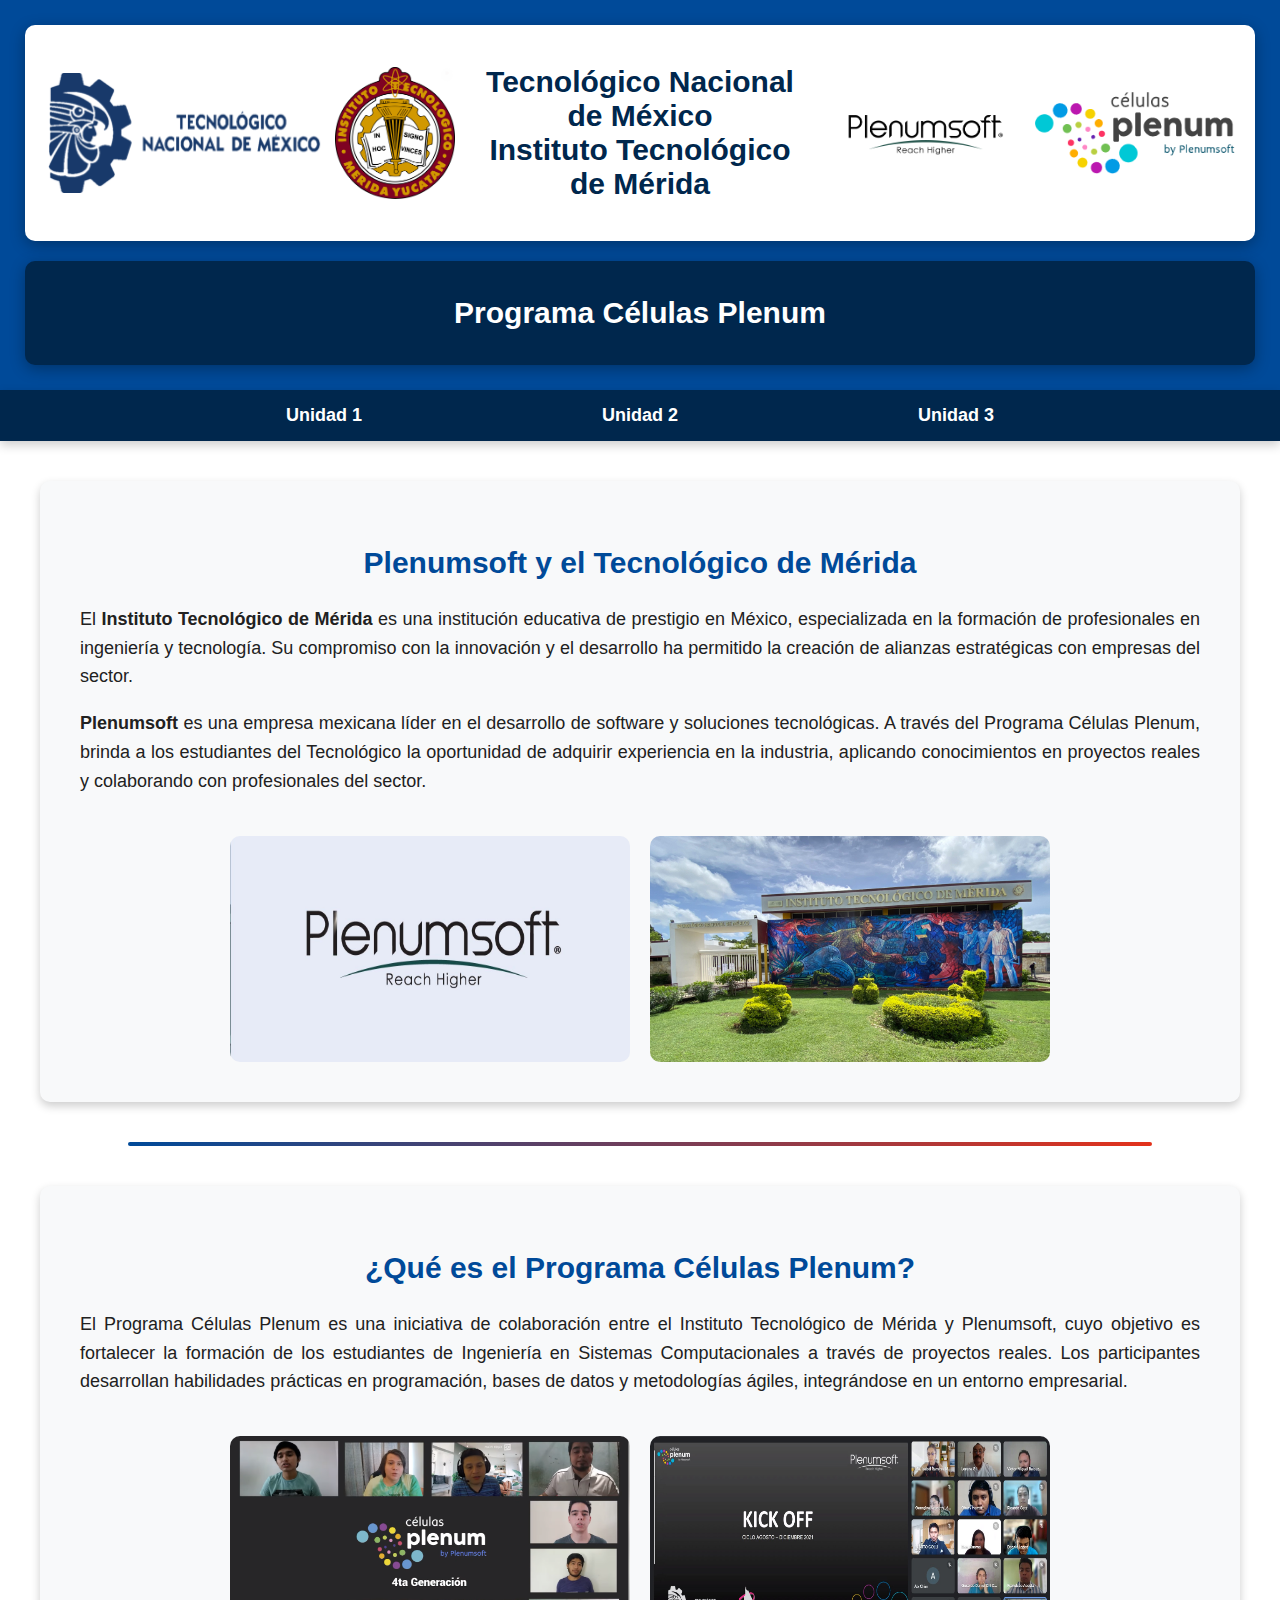
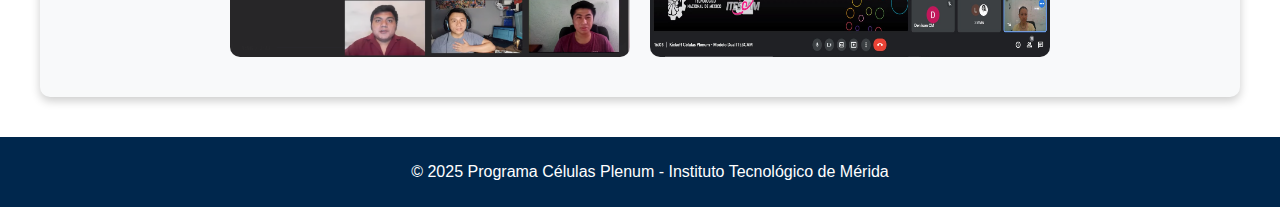
<file: index.html>
<!DOCTYPE html>
<html lang="es">
<head>
    <meta charset="UTF-8">
    <meta name="viewport" content="width=device-width, initial-scale=1.0">
    <link rel="stylesheet" href="css/index-style.css">
    <title>Programa Células Plenum</title>
    <meta name="description" content="Esta es una pégina de la practica del tema 3.2">
</head>

<body>
    <!-- Encabezado con logos -->
    <header id="main-header">
  
        <section class="logos-container">

            <div class="logo-group">
                <img src="imagenes/Logo_TecNm.png" alt="TecNM Logo" width="280">
                <img src="imagenes/Logo_del_Instituto_Tecnológico_de_Mérida.svg.png" alt="Logo TecMérida" width="120">
            </div>

            <h1>Tecnológico Nacional de México <br> Instituto Tecnológico de Mérida</h1>
        
            <div class="logo-group">
                <img src="imagenes/PLENUMSOFT.png" alt="Plenumsoft Logo" width="200">
                <img src="imagenes/CelulasPlenum_Negro.png" alt="Células Plenum Logo" width="200">
            </div>
        </section>

        
        <section class="program-title">
            <h2 id="tittle-celulas">Programa Células Plenum</h2>
        </section>
    </header>


    <!-- Menú de Navegación -->
    <nav id="main-nav">
        <ul class="nav-menu">
            <li><a href="html/unidad1.html">Unidad 1</a></li>
            <li><a href="html/unidad2.html">Unidad 2</a></li>
            <li><a href="html/unidad3.html">Unidad 3</a></li>
        </ul>
    </nav>

    <!-- Sección de Relación entre Plenum y el Tecnológico -->
    <section class="info-section">
        <h2>Plenumsoft y el Tecnológico de Mérida</h2>
        <p>
            El <strong>Instituto Tecnológico de Mérida</strong> es una institución educativa de prestigio en México, especializada en 
            la formación de profesionales en ingeniería y tecnología. Su compromiso con la innovación y el desarrollo ha permitido la 
            creación de alianzas estratégicas con empresas del sector.
        </p>
        <p>
            <strong>Plenumsoft</strong> es una empresa mexicana líder en el desarrollo de software y soluciones tecnológicas. A través del 
            Programa Células Plenum, brinda a los estudiantes del Tecnológico la oportunidad de adquirir experiencia en la industria, 
            aplicando conocimientos en proyectos reales y colaborando con profesionales del sector.
        </p>
        
        <div class="image-container">
            <img src="imagenes/plenumsoft-reach.jpg" alt="Plenumsoft Logo" class="info-image">
            <img src="imagenes/tecnologico.jpg" alt="Tecnológico" class="info-image">
        </div>
    </section>

    <hr>

    <!-- Sección de Bienvenida -->
    <section class="info-section">
        <h2>¿Qué es el Programa Células Plenum?</h2>
        <p>
            El Programa Células Plenum es una iniciativa de colaboración entre el Instituto Tecnológico de Mérida y Plenumsoft, 
            cuyo objetivo es fortalecer la formación de los estudiantes de Ingeniería en Sistemas Computacionales a través de proyectos reales. 
            Los participantes desarrollan habilidades prácticas en programación, bases de datos y metodologías ágiles, 
            integrándose en un entorno empresarial.
        </p>

        <div class="image-container">
            <img src="imagenes/reunion-plenum.png" alt="Plenum Reunión" class="info-image">
            <img src="imagenes/reunion2-plenum.jpg" alt="Plenum Reunión" class="info-image">
        </div>
    </section>

    <!-- Pie de Página -->
    <footer>
        <p>&copy; 2025 Programa Células Plenum - Instituto Tecnológico de Mérida</p>
    </footer>
</body>
</html>
</file>
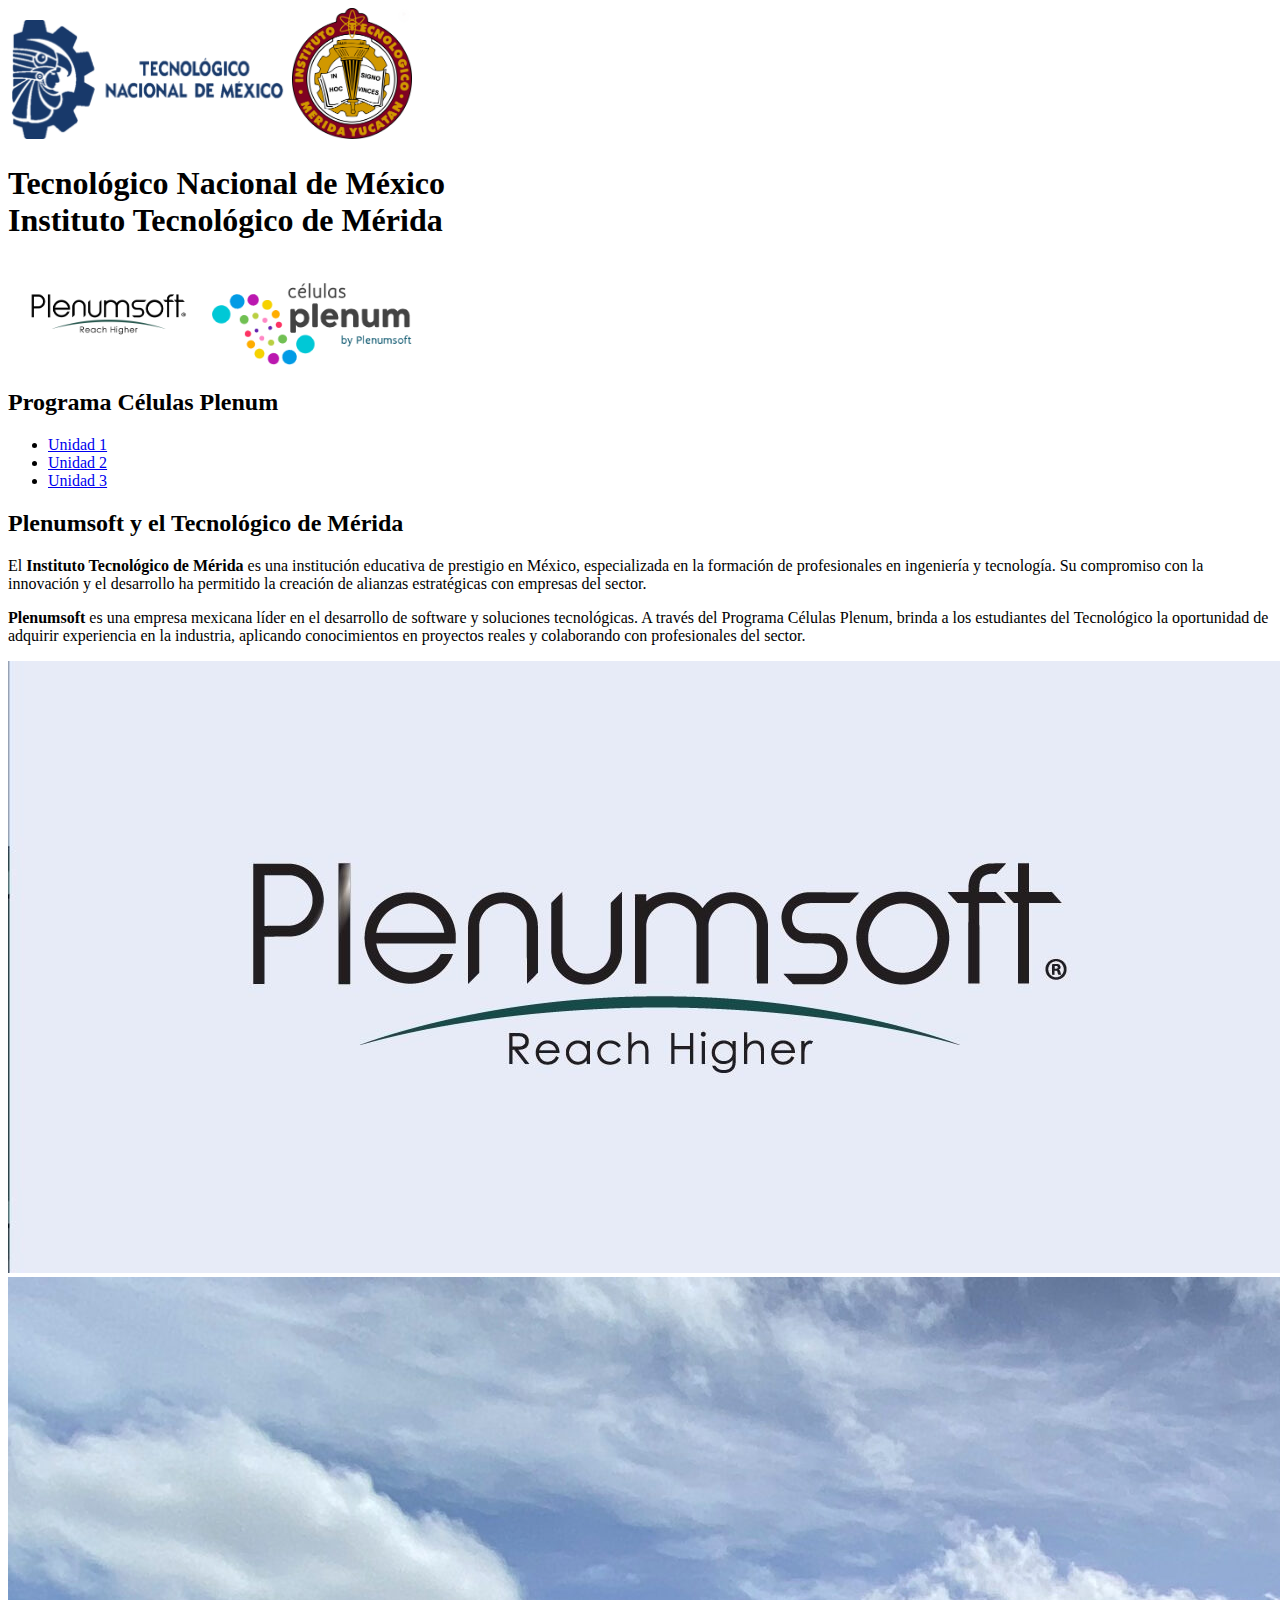
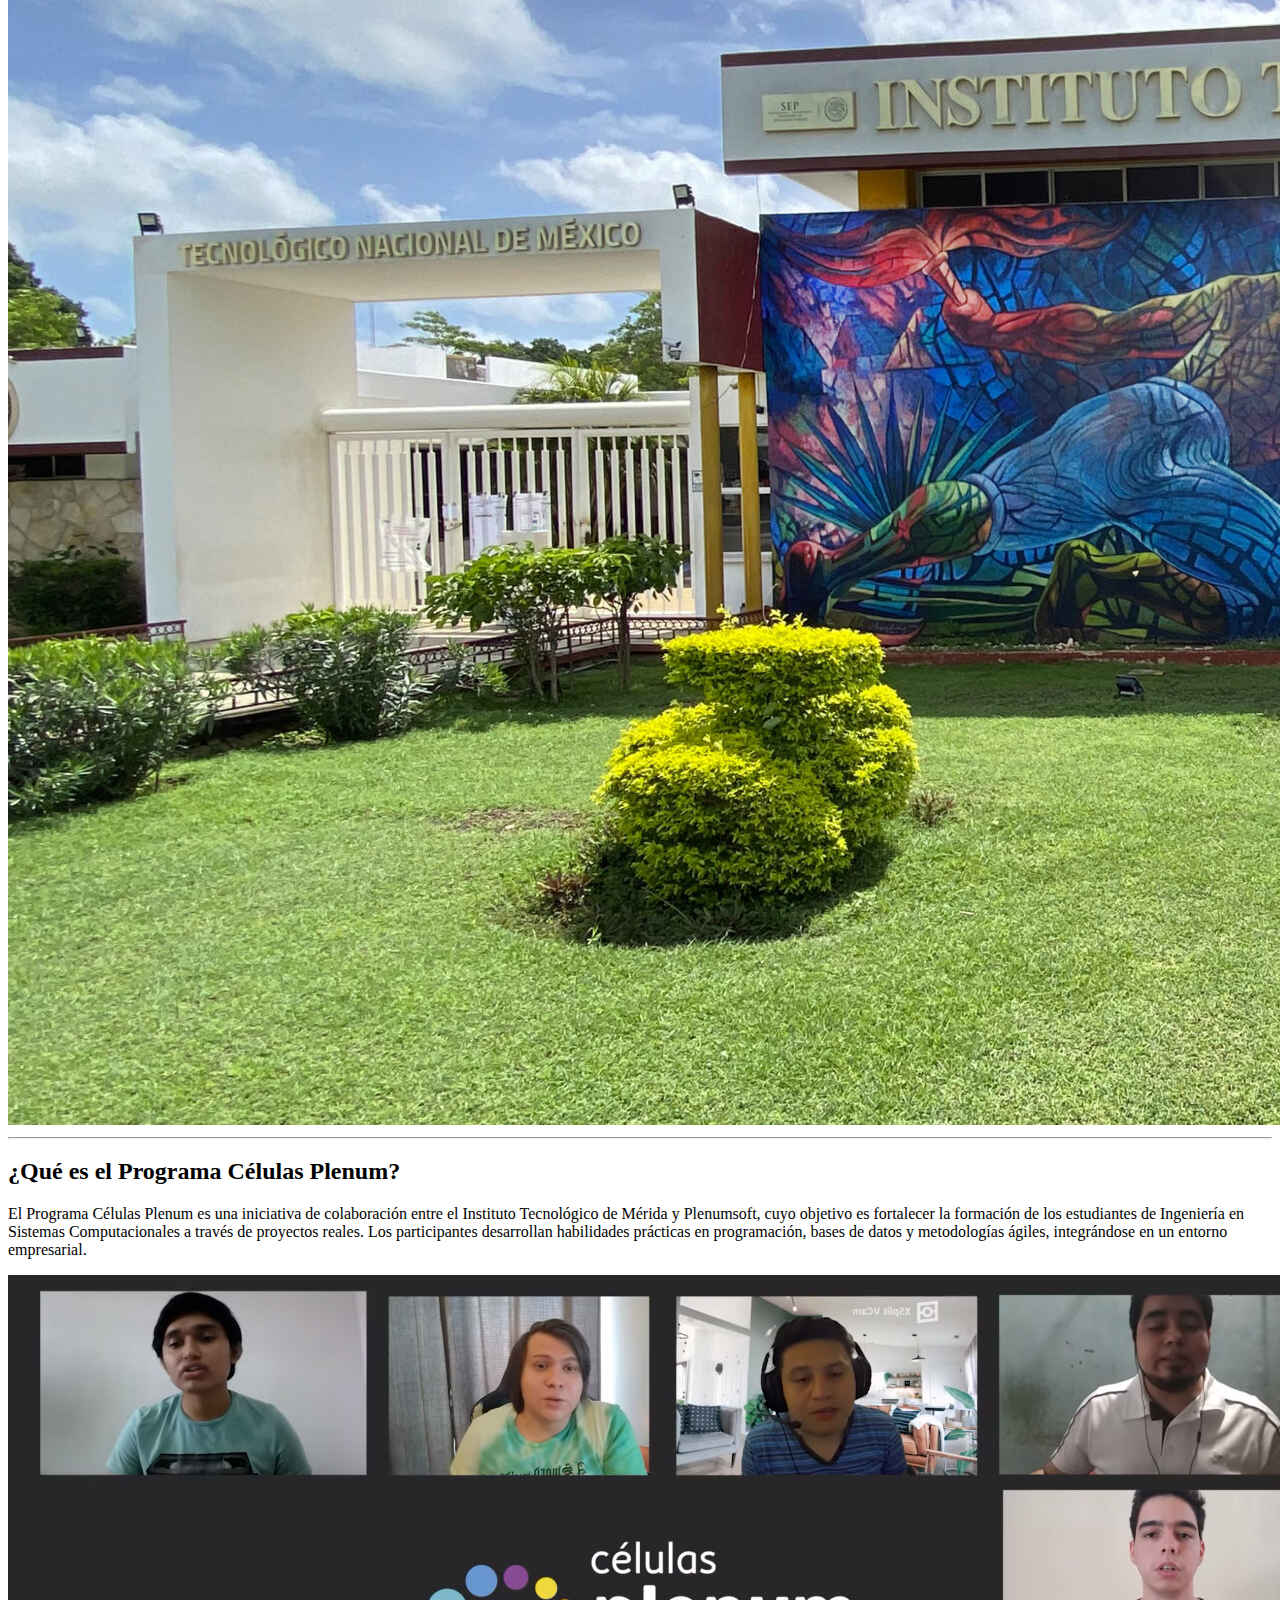
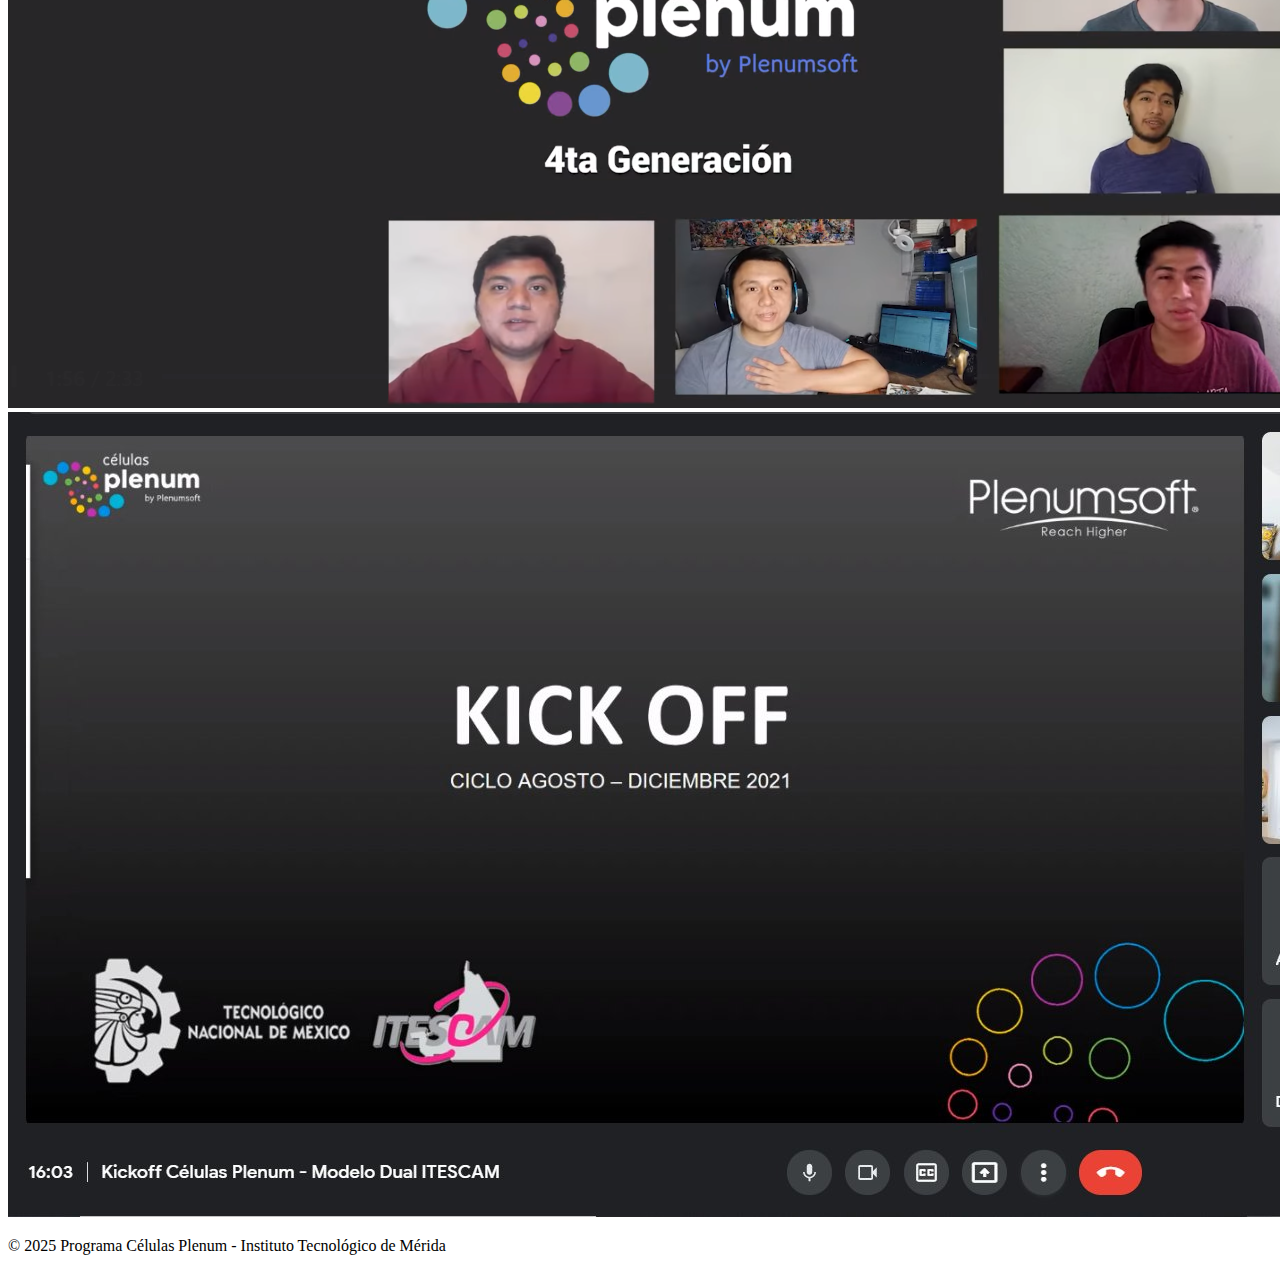
<file: html/index.html>
<!DOCTYPE html>
<html lang="es">
<head>
    <meta charset="UTF-8">
    <meta name="viewport" content="width=device-width, initial-scale=1.0">
    <!-- <link rel="stylesheet" href="../css/index-style.css"> -->
    <title>Programa Células Plenum</title>
    <meta name="description" content="Esta es una pégina de la practica del tema 3.2">
</head>

<body>
    <!-- Encabezado con logos -->
    <header id="main-header">
  
        <section class="logos-container">

            <div class="logo-group">
                <img src="../imagenes/Logo_TecNm.png" alt="TecNM Logo" width="280">
                <img src="../imagenes/Logo_del_Instituto_Tecnológico_de_Mérida.svg.png" alt="Logo TecMérida" width="120">
            </div>

            <h1>Tecnológico Nacional de México <br> Instituto Tecnológico de Mérida</h1>
        
            <div class="logo-group">
                <img src="../imagenes/PLENUMSOFT.png" alt="Plenumsoft Logo" width="200">
                <img src="../imagenes/CelulasPlenum_Negro.png" alt="Células Plenum Logo" width="200">
            </div>
        </section>

        
        <section class="program-title">
            <h2 id="tittle-celulas">Programa Células Plenum</h2>
        </section>
    </header>


    <!-- Menú de Navegación -->
    <nav id="main-nav">
        <ul class="nav-menu">
            <li><a href="unidad1.html">Unidad 1</a></li>
            <li><a href="unidad2.html">Unidad 2</a></li>
            <li><a href="unidad3.html">Unidad 3</a></li>
        </ul>
    </nav>

    <!-- Sección de Relación entre Plenum y el Tecnológico -->
    <section class="info-section">
        <h2>Plenumsoft y el Tecnológico de Mérida</h2>
        <p>
            El <strong>Instituto Tecnológico de Mérida</strong> es una institución educativa de prestigio en México, especializada en 
            la formación de profesionales en ingeniería y tecnología. Su compromiso con la innovación y el desarrollo ha permitido la 
            creación de alianzas estratégicas con empresas del sector.
        </p>
        <p>
            <strong>Plenumsoft</strong> es una empresa mexicana líder en el desarrollo de software y soluciones tecnológicas. A través del 
            Programa Células Plenum, brinda a los estudiantes del Tecnológico la oportunidad de adquirir experiencia en la industria, 
            aplicando conocimientos en proyectos reales y colaborando con profesionales del sector.
        </p>
        
        <div class="image-container">
            <img src="../imagenes/plenumsoft-reach.jpg" alt="Plenumsoft Logo" class="info-image">
            <img src="../imagenes/tecnologico.jpg" alt="Tecnológico" class="info-image">
        </div>
    </section>

    <hr>

    <!-- Sección de Bienvenida -->
    <section class="info-section">
        <h2>¿Qué es el Programa Células Plenum?</h2>
        <p>
            El Programa Células Plenum es una iniciativa de colaboración entre el Instituto Tecnológico de Mérida y Plenumsoft, 
            cuyo objetivo es fortalecer la formación de los estudiantes de Ingeniería en Sistemas Computacionales a través de proyectos reales. 
            Los participantes desarrollan habilidades prácticas en programación, bases de datos y metodologías ágiles, 
            integrándose en un entorno empresarial.
        </p>

        <div class="image-container">
            <img src="../imagenes/reunion-plenum.png" alt="Plenum Reunión" class="info-image">
            <img src="../imagenes/reunion2-plenum.jpg" alt="Plenum Reunión" class="info-image">
        </div>
    </section>

    <!-- Pie de Página -->
    <footer>
        <p>&copy; 2025 Programa Células Plenum - Instituto Tecnológico de Mérida</p>
    </footer>
</body>
</html>
</file>
<file: css/index-style.css>
:root {
    --blanco: #ffffff;
    --oscuro: #212121;
    --azul-oscuro: #00274D;
    --azul-claro: #004A99;
    --gris-claro: #f8f9fa;
}

/* Estilos generales */
body {
    font-family: Arial, sans-serif;
    margin: 0;
    padding: 0;
    background-color: var(--blanco);
}

/* Estilos para el header */
#main-header {
    background-color: var(--azul-claro);
    color: white;
    text-align: center;
    padding: 5px;
}

h1 {
    flex: 1;
    text-align: center;
    font-size: 30px;
    font-weight: bold;
    color: var(--azul-oscuro);
}

/* Contenedor de logos */
.logos-container {
    display: flex;
    justify-content: space-between;
    align-items: center;
    background: white;
    gap: 20px;
    padding: 20px;
    margin: 20px;
    border-radius: 10px;
    box-shadow: 0px 4px 15px rgba(0, 0, 0, 0.3);
}

/* Grupo de logos */
.logo-group {
    display: flex;
    flex-direction: row; 
    align-items: center;
    gap: 10px;
}


/* Título del programa */
.program-title{
    background: var(--azul-oscuro);
    gap: 20px;
    padding: 10px;
    margin: 20px;
    border-radius: 10px;
    box-shadow: 0px 4px 15px rgba(0, 0, 0, 0.3);
}

#tittle-celulas {
    font-size: 30px;
    color: var(--blanco);
}

/* Estilos generales del nav */
#main-nav {
    background-color: var(--azul-oscuro); 
    padding: 15px 0;
    text-align: center;
    box-shadow: 0px 4px 10px rgba(0, 0, 0, 0.2);
}

/* Estilos de la lista del menú */
.nav-menu {
    list-style: none; 
    padding: 0;
    margin: 0;
    display: flex;
    justify-content: center; 
    gap: 200px; 
}

/* Estilos de los enlaces */
.nav-menu li a {
    text-decoration: none; 
    color: var(--blanco); 
    font-size: 18px;
    font-weight: bold;
    padding: 10px 20px;
    border-radius: 5px;
    transition: background 0.3s ease, transform 0.2s ease;
}

/* Efecto al pasar el mouse */
.nav-menu li a:hover {
    background-color: var(--blanco); 
    color: var(--azul-claro); 
    transform: scale(1.2); 
}

/* Sección de información */
.info-section {
    background-color: var(--gris-claro); 
    padding: 40px;
    margin: 40px;
    border-radius: 10px;
    box-shadow: 0px 4px 10px rgba(0, 0, 0, 0.2);
    text-align: center;
}

/* Títulos */
.info-section h2 {
    color: var(--azul-claro);
    font-size: 30px;
    margin-bottom: 25px;
}

/* Párrafos */
.info-section p {
    font-size: 18px;
    line-height: 1.6;
    color: var(--oscuro);
    text-align: justify;
}

/* Contenedor de imágenes */
.image-container {
    display: flex;
    justify-content: center;
    gap: 20px;
    margin-top: 40px;
}

/* Imágenes dentro de las secciones */
.info-image {
    width: 400px; 
    border-radius: 10px;
    transition: transform 0.3s ease, box-shadow 0.3s ease;
}

/* Efecto hover en imágenes */
.info-image:hover {
    transform: scale(1.05);
    box-shadow: 0px 4px 15px rgba(0, 0, 0, 0.3);
}

/* Línea divisoria personalizada */
hr {
    border: none; 
    height: 4px; 
    background: linear-gradient(to right, var(--azul-claro),  #e3321b); 
    border-radius: 2px; 
    margin: 40px auto; 
    width: 80%; 
}


/*Pie de Página */
footer {
    text-align: center;
    background-color: var(--azul-oscuro);
    color: white;
    padding: 10px;
    position: relative;
    bottom: 0;
    width: 100%;
}
</file>
